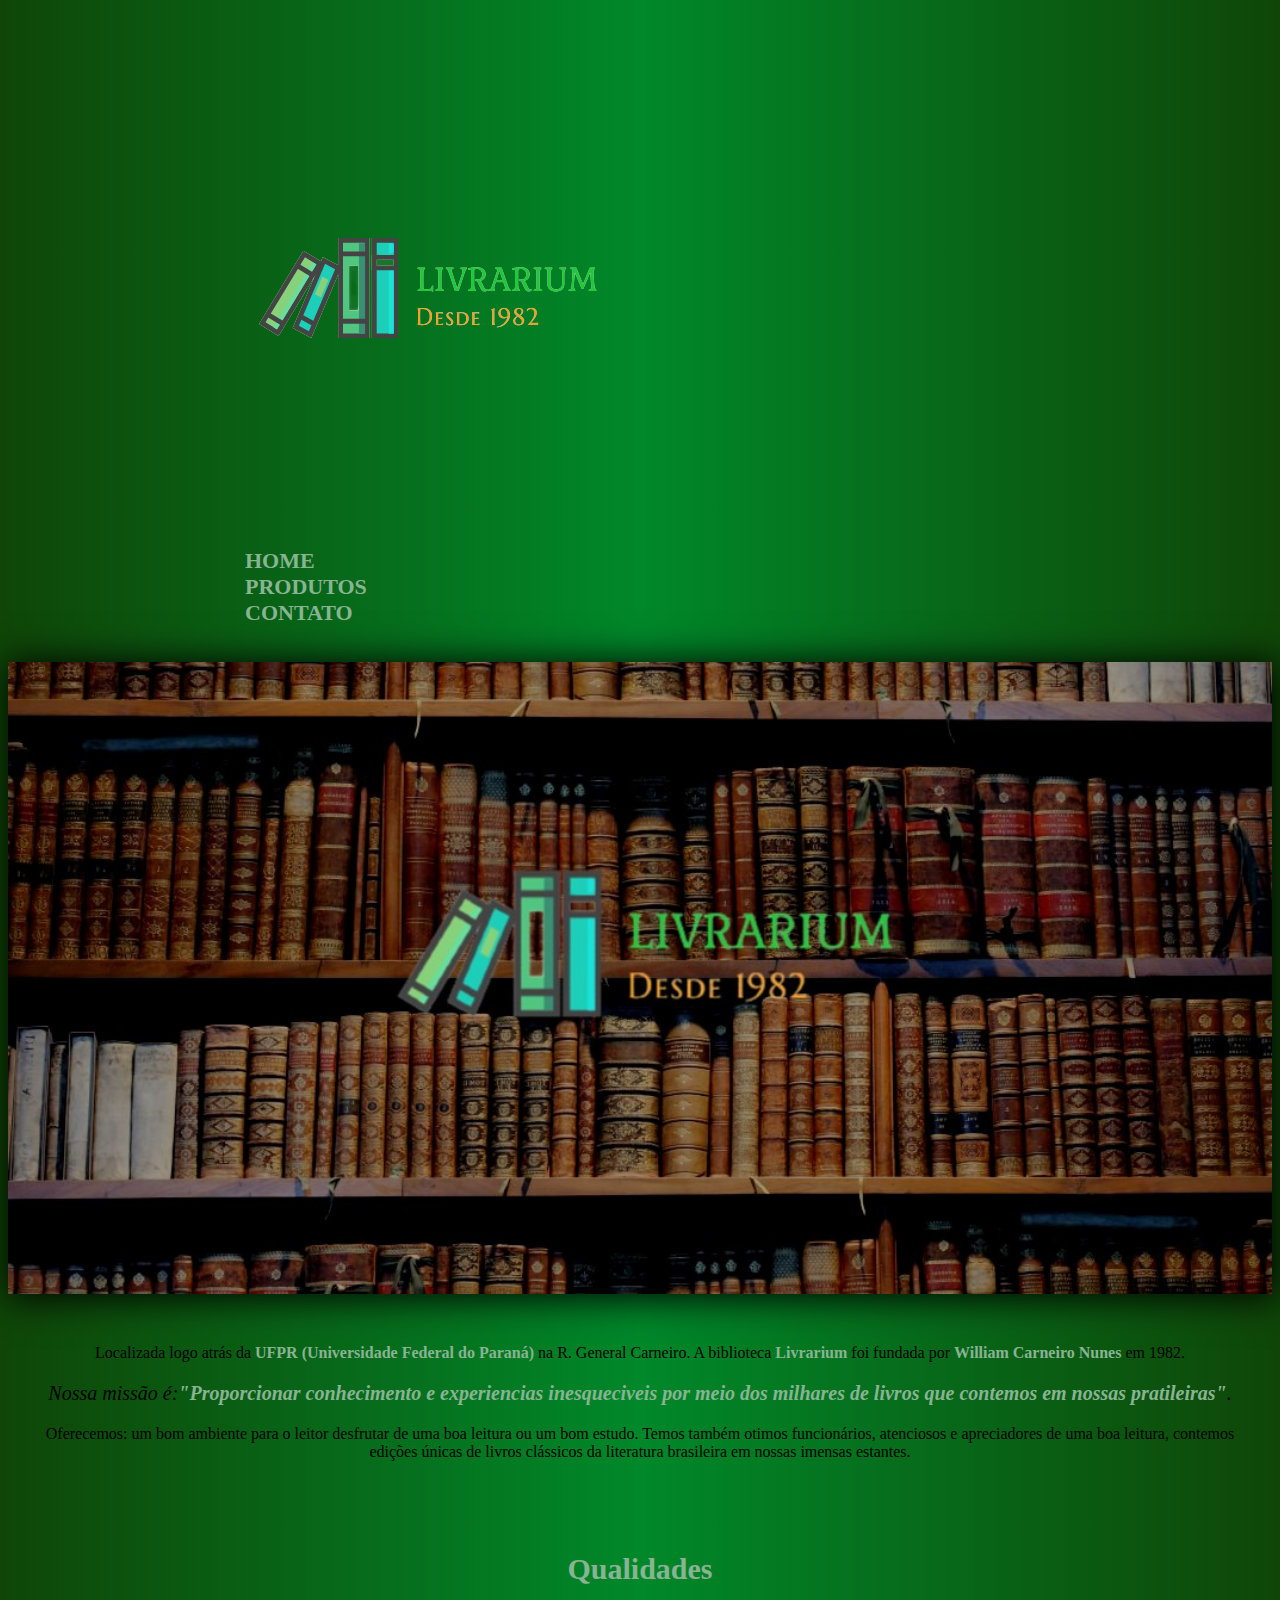
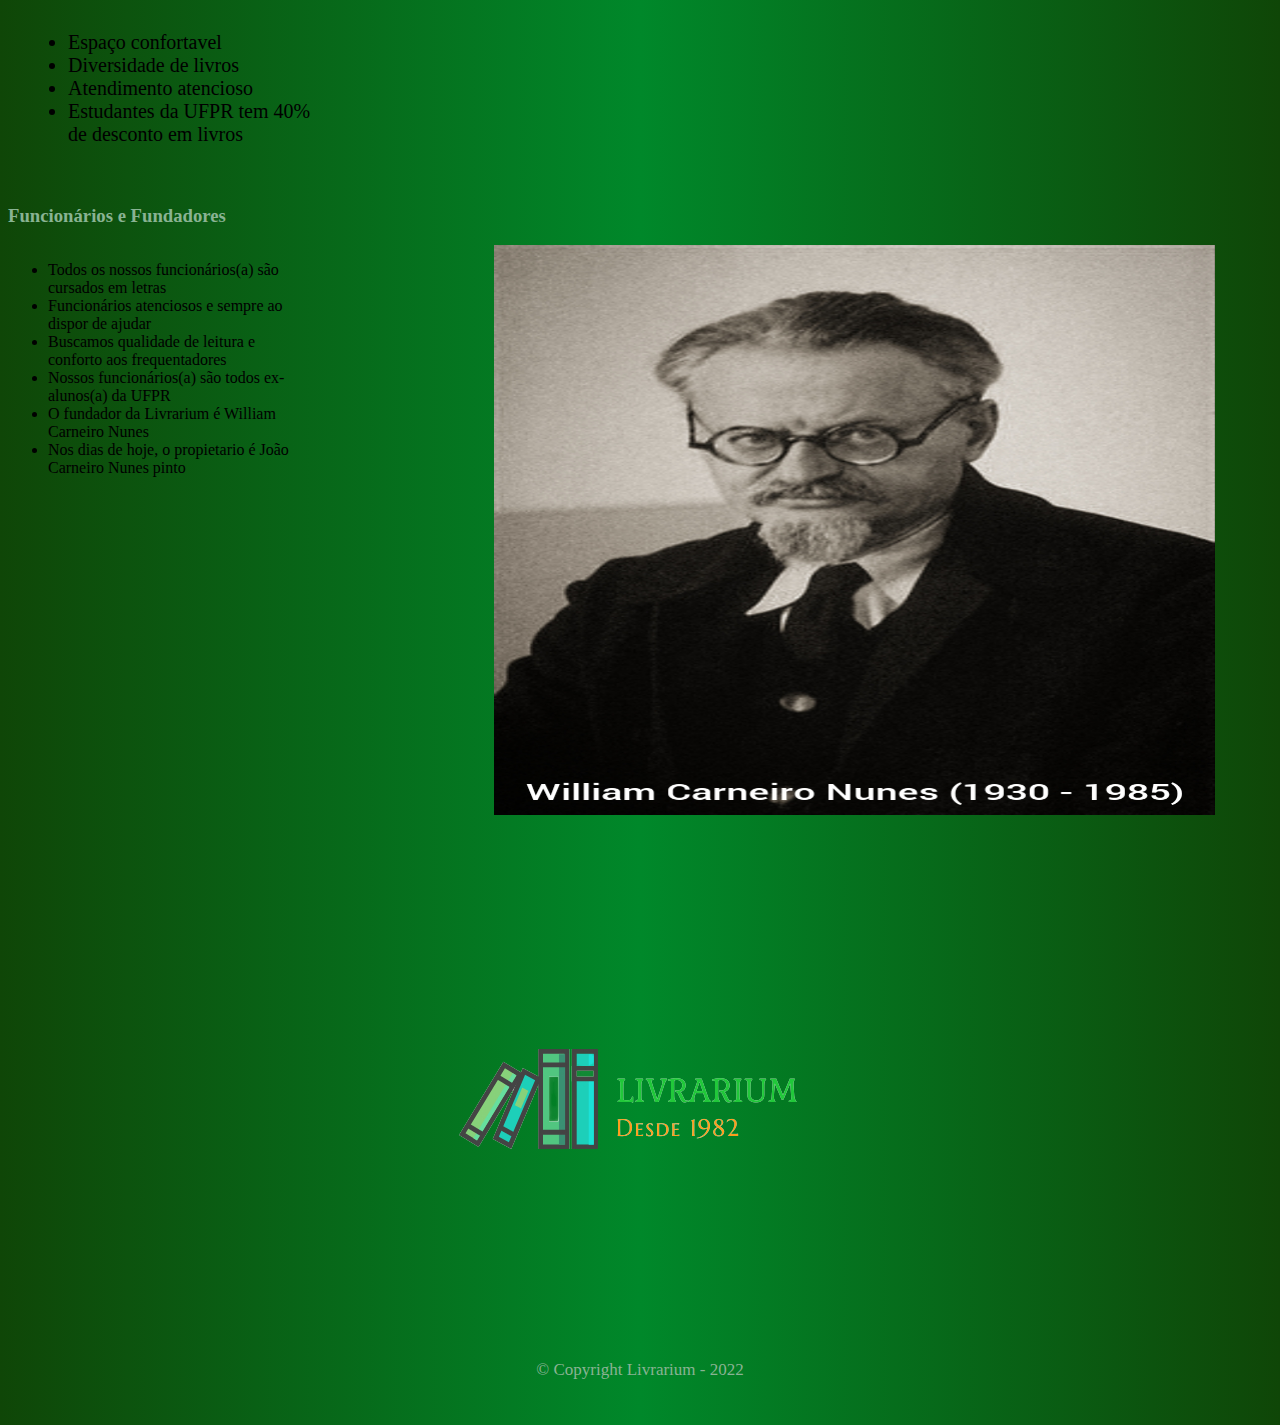
<file: index.html>
<!DOCTYPE html>
<html lang="pt-br">
<head>
    <meta charset="UTF-8">
    <title>Livrarium</title>
    <link rel="stylesheet" href="style-home.css">
</head>

<body>

        <header class="navegação">
            <div class="caixa">
                <img src="Logotipin.png">
                <nav>
                    <ul>
                        <li><a href="index.html">Home</a></li>
                        <li><a href="produtos.html">Produtos</a></a></li>
                        <li><a href="contato.html">Contato</a></li>
                    </ul>
                </nav>
            </div>
        </header>

        <img src="Banner23.jpg" class="imagembanner23">
        <div class="Principal">
        <p>Localizada logo atrás da <strong>UFPR (Universidade Federal do Paraná)</strong> na R. General Carneiro. A biblioteca <strong>Livrarium</strong>
        foi fundada por <strong>William Carneiro Nunes</strong> em 1982.</p>

        <p style="font-size: 20px;"><em>Nossa missão é:<strong>"Proporcionar conhecimento e experiencias inesqueciveis por meio dos milhares de livros que contemos
        em nossas pratileiras"</strong>.</em></p>

        <p>Oferecemos: um bom ambiente para o leitor desfrutar de uma boa leitura ou um bom estudo. Temos também otimos
        funcionários, atenciosos e apreciadores de uma boa leitura, contemos edições únicas de livros clássicos da
        literatura brasileira em nossas imensas estantes.</p>
        </div> 

       <div class="Qualidades">  

            <h2><strong><text-align=center> Qualidades</strong></h2> 

            <ul text-align="center">
                <li>Espaço confortavel </li>
                <li>Diversidade de livros</li>
                <li>Atendimento atencioso</li>
                <li>Estudantes da UFPR tem 40% de desconto em livros</li>
            </ul>
       </div>

        <h3><strong>Funcionários e Fundadores</strong></h3>

        <ul>
            <li>Todos os nossos funcionários(a) são cursados em letras</li>
            <li>Funcionários atenciosos e sempre ao dispor de ajudar</li>
            <li>Buscamos qualidade de leitura e conforto aos frequentadores</li>
            <li>Nossos funcionários(a) são todos ex-alunos(a) da UFPR</li>
            <li>O fundador da Livrarium é William Carneiro Nunes</li>
            <li>Nos dias de hoje, o propietario é João Carneiro Nunes pinto</li>
        </ul>

        <img src="Willian.jpeg" class="William">

        <footer>
          <img src="Logotipin.png">
         <p class="copyright">&copy; Copyright  Livrarium - 2022</p>
        </footer>
        
      
    </body>
</html>
</file>
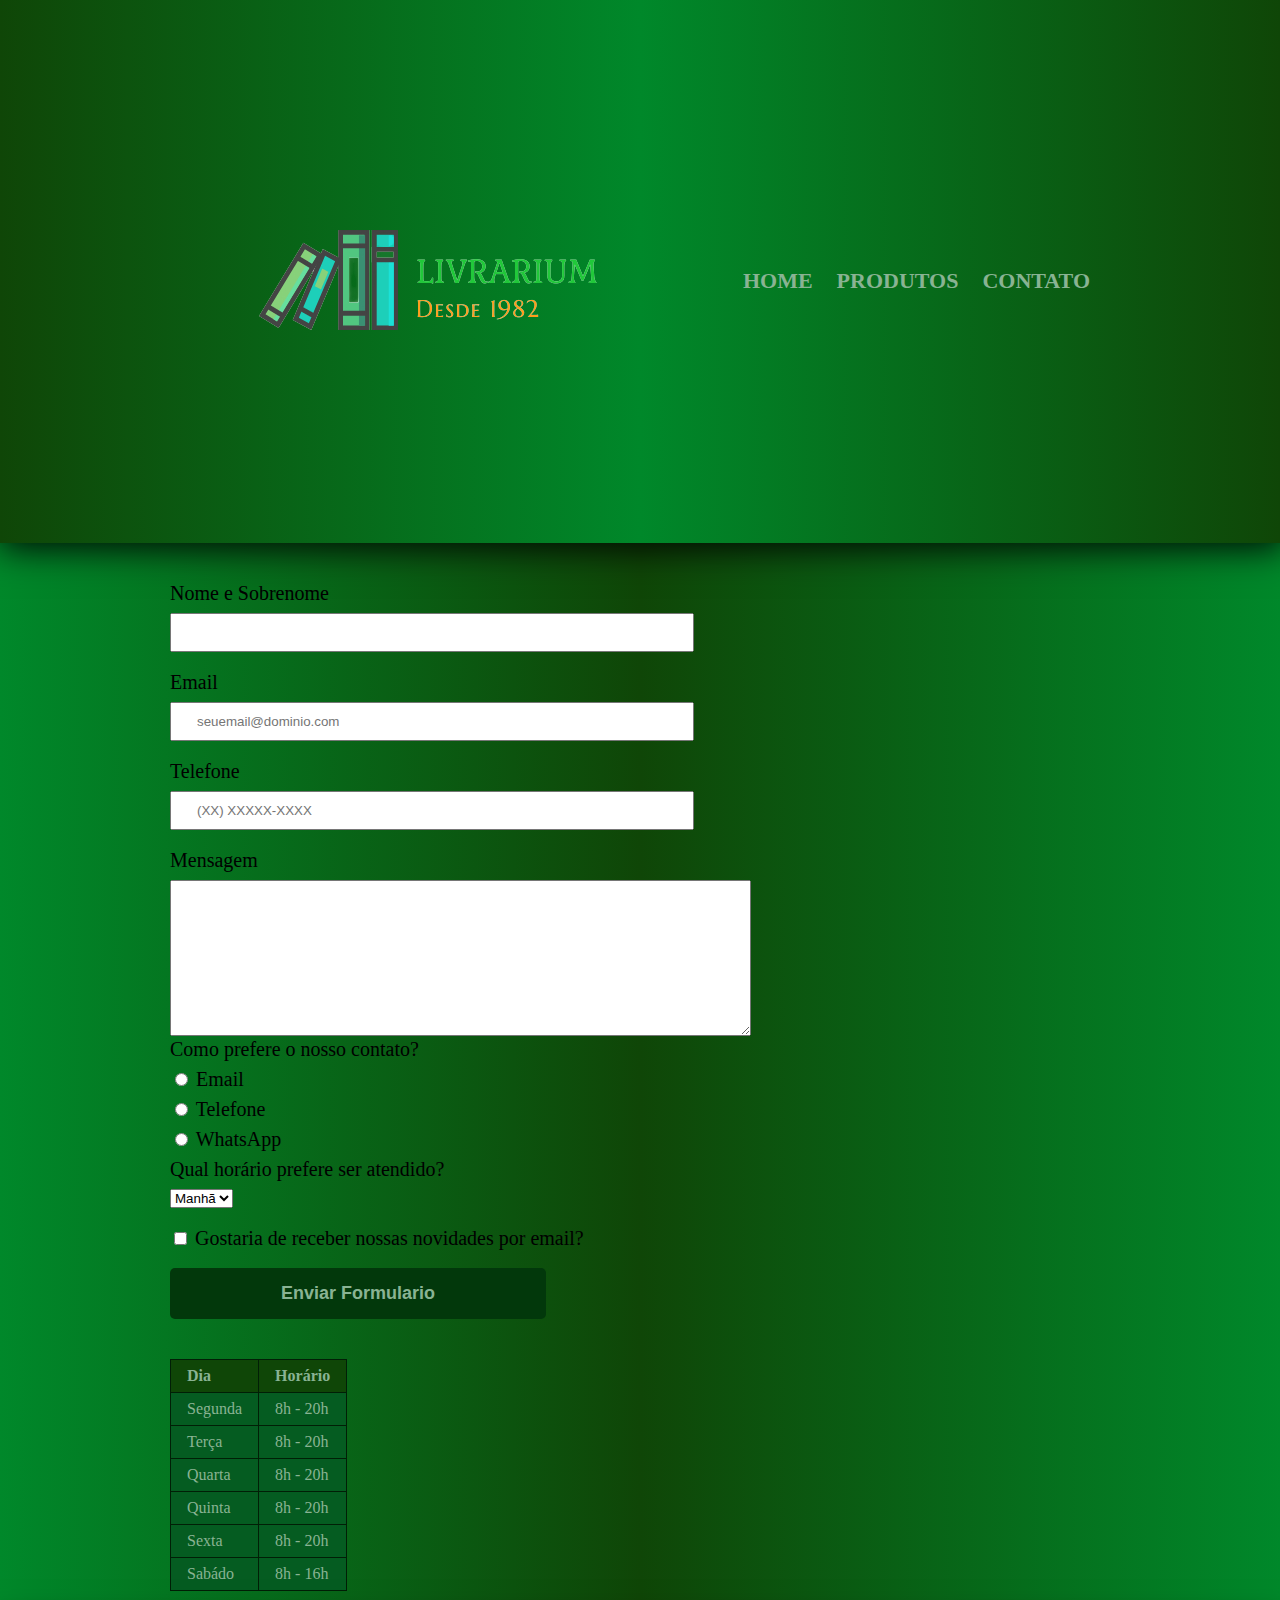
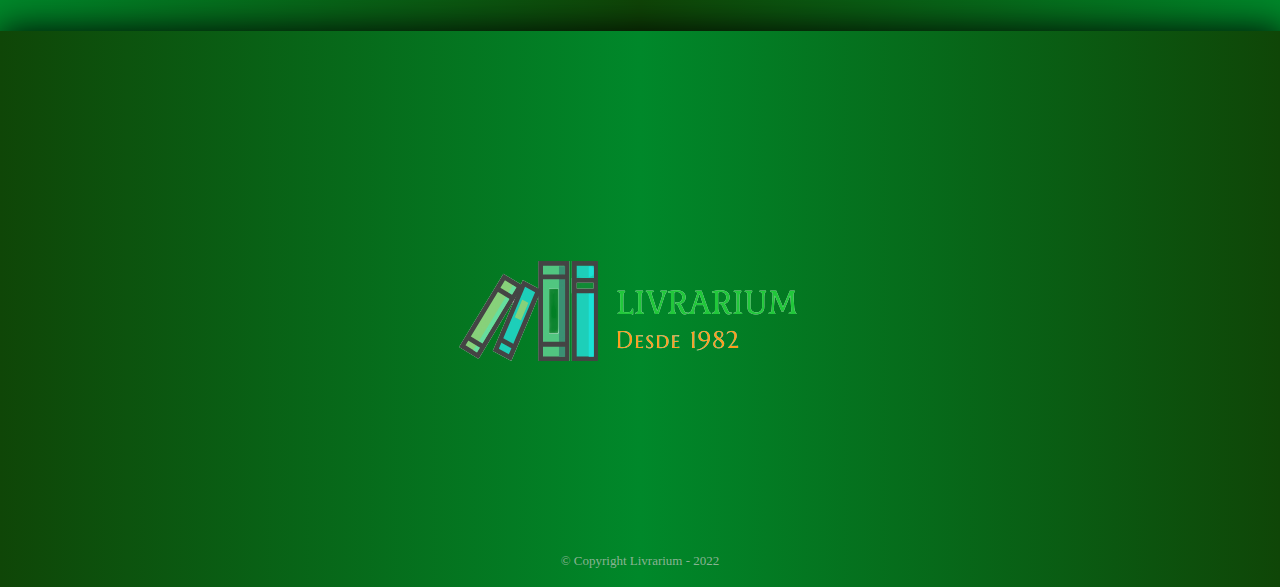
<file: contato.html>
<!DOCTYPE html>
<html>
    <head>
        <meta charset="UTF-8">
        <title>Contatos - Livrarium</title>

        <link rel="stylesheet" href="reset.css">
        <link rel="stylesheet" href="style.css">
    </head>
        <body>
            <header>
                <div class="caixa">
                <h1><img src="Logotipin.png"></h1>

                        <nav>
                            <ul>
                                <li><a href="index.html">Home</a></li>
                                <li><a href="produtos.html">Produtos</a></li>
                                <li><a href="contato.html">Contato</a></li>
                            </ul>
                        </nav>
                    </div>
            </header> 
            <main>

                <form>

                    <label for="nomesobrenome"> Nome e Sobrenome </label>
                         <input type="text" id="nomesobrenome" class="imput-padrao" required>

                      <label for="Email">Email</label>
                         <input type="text" id="Email" class="imput-padrao" required placeholder="seuemail@dominio.com">

                      <label for="telefone"> Telefone</label>
                         <input type="text" id="Telefone" class="imput-padrao" required placeholder="(XX) XXXXX-XXXX"></imput>

                      <label for="mensagem">Mensagem</label>
                        <textarea cols="70" rows="10" id="mensagem" 
                        class="input-padrao" required></textarea>

                        <fieldset>
                            <legend>Como prefere o nosso contato?</legend>
                            <label for="radio-email">
                                <input type="radio" name="contato" value="email" id="radio-email">
                                Email
                            </label>
                        
                            <label for="radio-telefone">
                                <input type="radio" name="contato" value="telefone" id="radio-telefone"> 
                                Telefone
                            </label>
                        
                            <label for="radio-whatsapp">
                                <input type="radio" name="contato" value="whatsapp" id="radio-whatsapp">
                                WhatsApp
                            </label>
                        </fieldset>

                        <fieldset>
                            <legend>Qual horário prefere ser atendido?</legend>
                            <select>
                                <option>Manhã</option>
                                <option>Tarde</option>
                                <option>Noite</option>
                            </select>
                        </fieldset>

                        <label class="checkbox">
                            <input type="checkbox">
                            Gostaria de receber nossas novidades por email?
                        </label>

                         <input type="submit" value="Enviar Formulario" class="enviar">
                </form>

                <table>
                    <thead>
                    <tr>
                            <td>Dia</td>
                            <td>Horário</td>
                    </tr>
                    </thead>
                    <tbody>
                    <tr>
                            <td>Segunda</td>
                            <td>8h - 20h</td>
                    </tr>
                    <tr>
                            <td>Terça</td>
                            <td>8h - 20h</td>
                    </tr>
                    <tr>
                            <td>Quarta</td>
                            <td>8h - 20h</td>
                    </tr>
                    <tr>
                            <td>Quinta</td>
                            <td>8h - 20h</td>
                    </tr>
                    <tr>
                            <td>Sexta</td>
                            <td>8h - 20h</td>
                    </tr>
                    <tr>
                            <td>Sabádo</td>
                            <td>8h - 16h</td>
                    </tr>
                </tbody>
                </table>

            </main>
        
            <footer>
                <img src="Logotipin.png">
                <p class="copyright">&copy; Copyright  Livrarium - 2022</p>
            </footer>
        </body>
 </html>
</file>
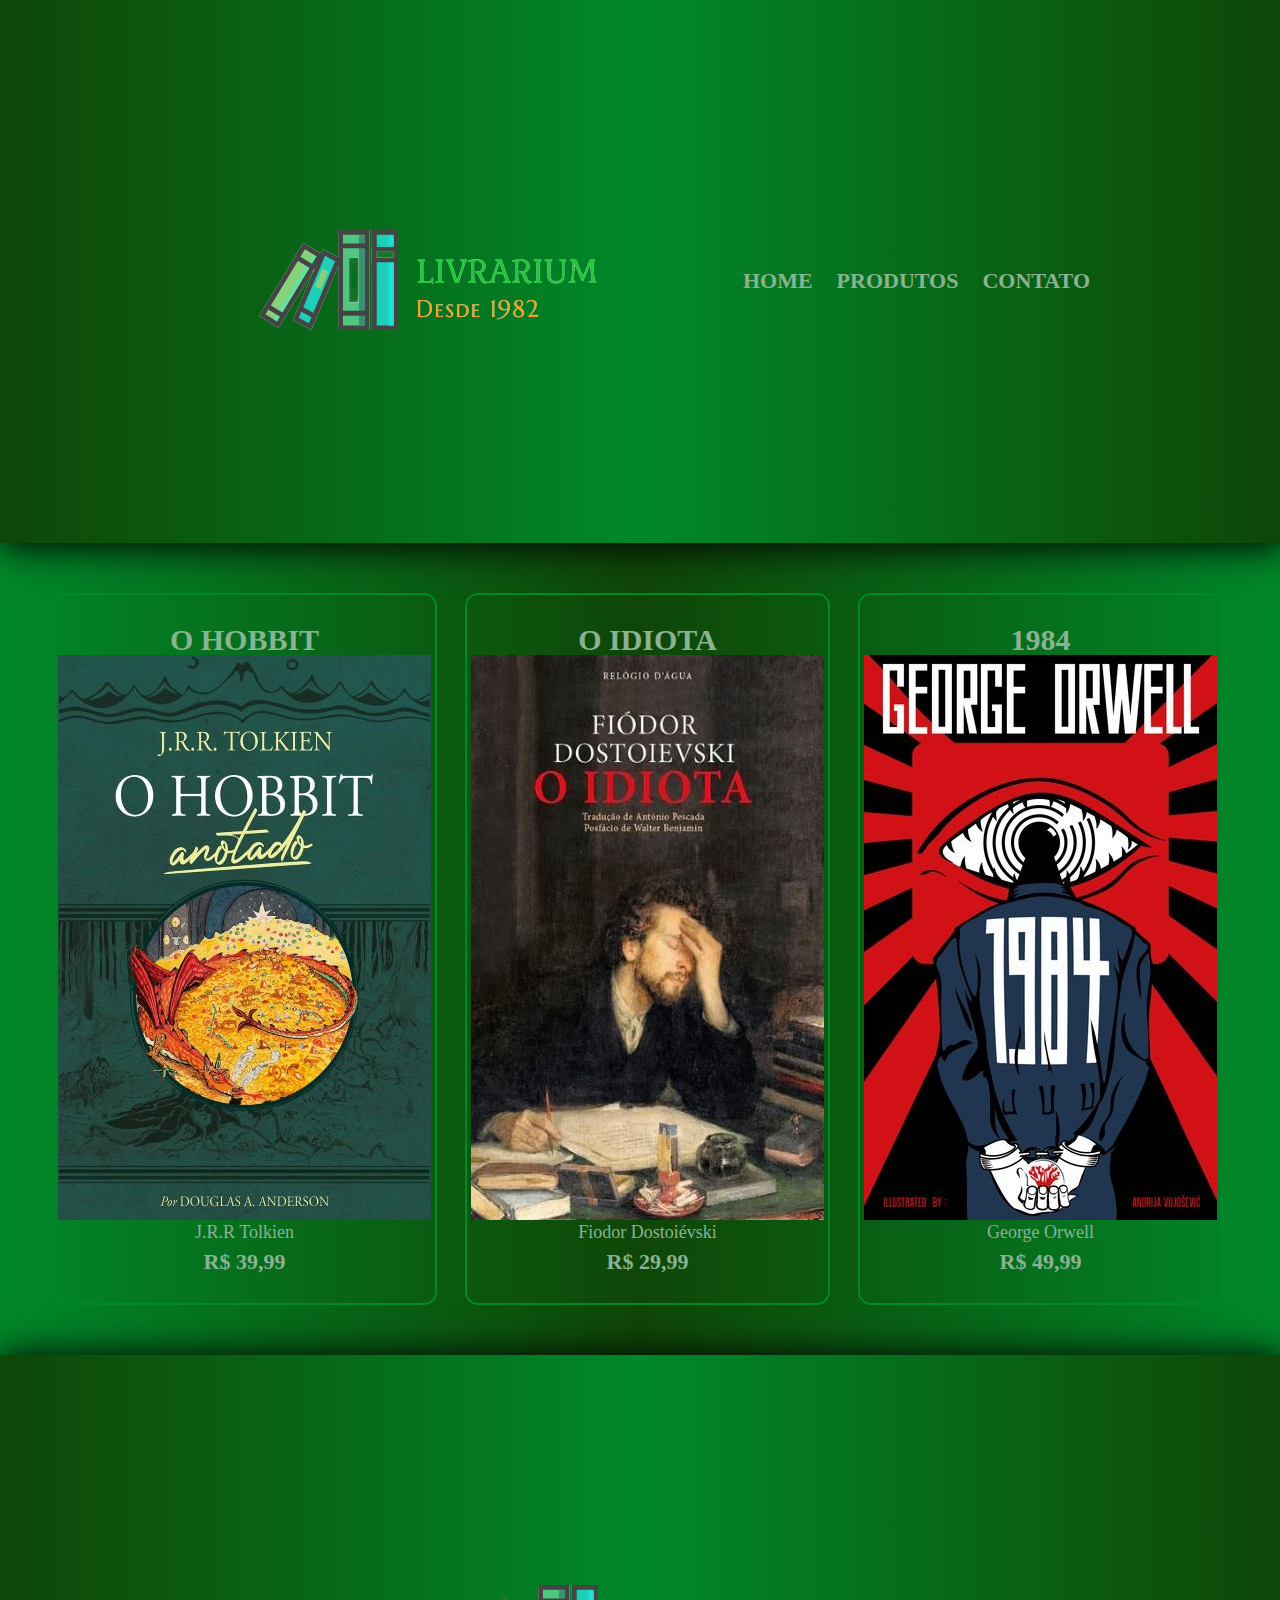
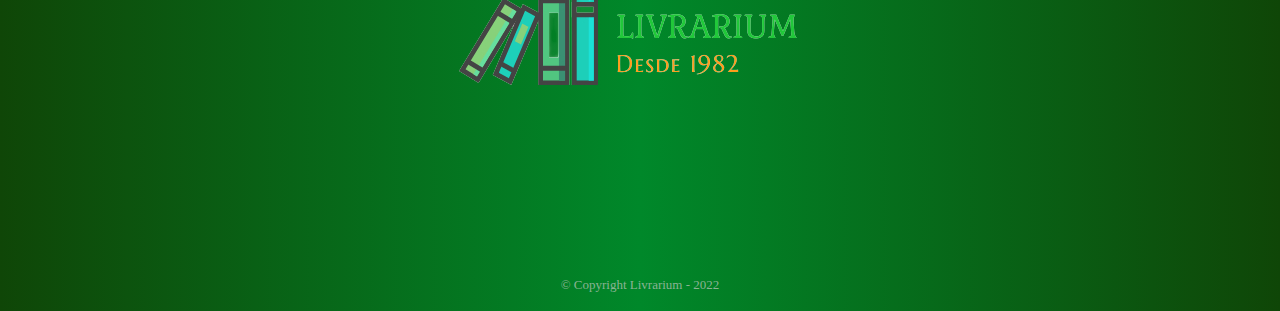
<file: produtos.html>
<!DOCTYPE html>
<html>
    <head>
        <meta charset="UTF-8">
        <title>Produtos - Livrarium</title>

        <link rel="stylesheet" href="reset.css">
        <link rel="stylesheet" href="produtos.css">
        </head>
        <body>
            <header>
                <div class="caixa">
                <h1><img src="Logotipin.png"></h1>

                        <nav>
                            <ul>
                                <li><a href="index.html">Home</a></li>
                                <li><a href="produtos.html">Produtos</a></li>
                                <li><a href="contato.html">Contato</a></li>
                            </ul>
                        </nav>
                    </div>
            </header> 
            
            <main>
                <ul class="produtos">
                    <li>
                        <h2>O Hobbit</h2>
                        <img src="ohobbit11.jpg">
                        <p class="produto-descriçao">J.R.R Tolkien</p>
                        <p class="produto-preço">R$ 39,99</p>
                    </li>
                    <li>
                        <h2>O Idiota</h2>
                        <img src="oidiota11.jpg">
                        <p class="produto-descriçao">Fiodor Dostoiévski</p>
                        <p class="produto-preço">R$ 29,99</p>
                    </li>
                    <li>
                        <h2>1984</h2>
                        <img src="1984.jpg">
                        <p class="produto-descriçao">George Orwell</p>
                        <p class="produto-preço">R$ 49,99</p>
                    </li>
                </ul>
            </main>

            <footer>
                <img src="Logotipin.png">
                <p class="copyright">&copy; Copyright  Livrarium - 2022</p>
            </footer>
        </body>
 </html>
</file>
<file: style-home.css>
body {
    background: #0F4607;
    background: -moz-linear-gradient(topo, #0F4607 0%, #00882A 50%, #0F4607 100%);
    background: -webkit-linear-gradient(topo, #0F4607 0%, #00882A 50%, #0F4607 100%);
    background: linear-gradient(to right, #0F4607 0%, #00882A 50%, #0F4607 100%);
}

/*NAVEGAÇÃO ENTRE PAGINAS*/
.navegação {
    padding: 20px 0;
}

.caixa {
    position: relative;
    width: 900px;
    margin: 0 auto;
}

nav li {
    display: inline;
    margin: 0 0 0 15px;
}

nav a {
    text-transform: uppercase;
    color: rgb(137, 179, 147);
    font-weight: bold;
    font-size: 22px;
    text-decoration: none;    
 }

nav a:hover {
    color: rgb(11, 54, 1);
    text-decoration: underline;
}

/*HOME*/

.imagembanner23 {
    -webkit-box-shadow: 2px 2px 34px 3px rgba(0,0,0,0.95); 
    box-shadow: 2px 2px 34px 3px rgba(0,0,0,0.95);
    width: 100%;
}

.Principal {
    padding: 30px;
}

h1 {
    text-align: center;
    font-family: "Times New Roman", Times, serif;
    font-size: 40px;
    letter-spacing: 3.6px;
    word-spacing: 0px;
    color: rgb(137, 179, 147);
    font-weight: 400;
    text-decoration: none;
    font-style: normal;
    font-variant: small-caps;
    text-transform: uppercase
}

.Qualidades {
    padding: 20px;
    font-size: 20px;
}

h2 {
    text-align: center;
}


ul {
    display: inline-block;
    vertical-align: top;
    width: 20%;
    margin-right: 15%;
}

.William {
    width: 57%;
    height: 570px;
    
}

.bibliotecan {
    width: 50%;
    height: 500px;
}

p {
    text-align: center;  
}

strong{
    color: rgb(137, 179, 147);
}

footer {
    
    text-align: center;
    padding: 20px;
    background: -moz-linear-gradient(topo, #0F4607 0%, #00882A 50%, #0F4607 100%);
    background: -webkit-linear-gradient(topo, #0F4607 0%, #00882A 50%, #0F4607 100%);
    
}

.copyright {
    color: rgb(137, 179, 147);
    font-size: 17px;
}
</file>
<file: style.css>
header {
    -webkit-box-shadow: 2px 2px 34px 3px rgba(0,0,0,0.95); 
    box-shadow: 2px 2px 34px 3px rgba(0,0,0,0.95);
    background: #0F4607;
    padding: 20px;
    background: -moz-linear-gradient(topo, #0F4607 0%, #00882A 50%, #0F4607 100%);
    background: -webkit-linear-gradient(topo, #0F4607 0%, #00882A 50%, #0F4607 100%);
    background: linear-gradient(to right, #0F4607 0%, #00882A 50%, #0F4607 100%);
}

body {
    background: #00882A;
    background: -moz-linear-gradient(topo, #00882A 0%, #0F4607 50%, #00882A 100%);
    background: -webkit-linear-gradient(topo, #00882A 0%, #0F4607 50%, #00882A 100%);
    background: linear-gradient(to right, #00882A 0%, #0F4607 50%, #00882A 100%);

}

.caixa {
    position: relative;
    width: 900px;
    margin: 0 auto;
 }

 nav {
    position: absolute;
    top: 250px;
    right: 0;
}

nav li {
    display: inline;
    margin: 0 0 0 20px;
}

nav a {
    text-transform: uppercase;
    color: rgb(137, 179, 147);
    font-weight: bold;
    font-size: 22px;
    text-decoration: none;
}

main {
    width: 940px;
    margin: 0 auto;
}

form {
    margin: 40px 0;
}

form label, form legend {
    display:block;
    font-size: 20px;
    margin: 0 0 10px;
}

.imput-padrao {
    display: block;
    margin: 0 0 20px;
    padding: 10px 25px;
    width: 50%;
}

.checkbox {
    margin: 20px 0;
}

.enviar {
    width: 40%;
    padding: 15px 0;
    background: #02380b;
    color: rgb(137, 179, 147);
    font-weight: bold;
    font-size: 18px;
    border: none;
    border-radius: 5px;
    transition: 1s all;
    cursor: pointer;
}

.enviar:hover{
    background: #108800;
    background: #02380b;
    transform: scale(1.2)
}

/*Contato*/
table {
    margin: 20px 0 40px;
}

thead {
    background: #0F4607;
    color: rgb(137, 179, 147);
    font-weight: bold;
}

td, th {
        border: 1px solid #011f06;
        padding: 8px 16px;
    
}

tbody {
    background-color:#055c21 ;
    color: rgb(137, 179, 147);
}

footer {
    -webkit-box-shadow: 2px 2px 34px 3px rgba(0,0,0,0.95); 
    box-shadow: 2px 2px 34px 3px rgba(0,0,0,0.95);
    text-align: center;
    padding: 20px;
    background: -moz-linear-gradient(topo, #0F4607 0%, #00882A 50%, #0F4607 100%);
    background: -webkit-linear-gradient(topo, #0F4607 0%, #00882A 50%, #0F4607 100%);
    background: linear-gradient(to right, #0F4607 0%, #00882A 50%, #0F4607 100%);
}

.copyright {
    color: rgb(137, 179, 147);
    font-size: 13px;
}
</file>
<file: produtos.css>
header {
    -webkit-box-shadow: 2px 2px 34px 3px rgba(0,0,0,0.95); 
    box-shadow: 2px 2px 34px 3px rgba(0,0,0,0.95);
    background: #0F4607;
    padding: 20px;
    background: -moz-linear-gradient(topo, #0F4607 0%, #00882A 50%, #0F4607 100%);
    background: -webkit-linear-gradient(topo, #0F4607 0%, #00882A 50%, #0F4607 100%);
    background: linear-gradient(to right, #0F4607 0%, #00882A 50%, #0F4607 100%);
}

body {
    background: #00882A;
    background: -moz-linear-gradient(topo, #00882A 0%, #0F4607 50%, #00882A 100%);
    background: -webkit-linear-gradient(topo, #00882A 0%, #0F4607 50%, #00882A 100%);
    background: linear-gradient(to right, #00882A 0%, #0F4607 50%, #00882A 100%);

}


.caixa {
    position: relative;
    width: 900px;
    margin: 0 auto;
    
}

nav {
    position: absolute;
    top: 250px;
    right: 0;
}

nav li {
    display: inline;
    margin: 0 0 0 20px;
}

nav a {
    text-transform: uppercase;
    color: rgb(137, 179, 147);
    font-weight: bold;
    font-size: 22px;
    text-decoration: none;
}

nav a:hover {

    color: #0F4607;
}

.produtos {
    width: 1200px;
    margin: auto;
    padding: 50px 0;
}

.produtos li {
    display: inline-block;
    text-align: center;
    vertical-align: top;
    margin: 0 1.0%;
    padding: 30px 4px;
    box-sizing: border-box;
    border-color: #00882A;
    border-width: 2px;
    border-style: solid;
    border-radius: 13px;
}

.produtos li:hover {
    border-color: #25b60f;

}

.produtos li:hover h2 {
    font-size: 34px;
}

.produtos h2 {
    font-family: "Palatino Linotype", "Book Antiqua", Palatino, serif;
    letter-spacing: 0px;
    word-spacing: 0px;
    color: rgb(137, 179, 147);
    font-weight: 400;
    text-decoration: none;
    font-style: normal;
    font-variant: normal;
    text-transform: uppercase;
    font-size: 30px;
    font-weight: bold;
}

.produto-descriçao {
    font-size: 18px;
    font-family: "Palatino Linotype", "Book Antiqua", Palatino, serif;
    letter-spacing: 0px;
    word-spacing: 0px;
    color: rgb(137, 179, 147);
    font-weight: 400;
    text-decoration: none;
    font-style: normal;
    font-variant: normal;
    text-transform: capitalize

}

.produto-preço {
    font-family: "Palatino Linotype", "Book Antiqua", Palatino, serif;
    font-size: 22px;
    font-weight: bold;
    margin: 10px 0 0;
    margin-top: 10px;
    color: rgb(137, 179, 147);
    text-decoration: none;
    font-style: normal;
    font-variant: normal;
    text-transform: capitalize

}

footer {
    -webkit-box-shadow: 2px 2px 34px 3px rgba(0,0,0,0.95); 
    box-shadow: 2px 2px 34px 3px rgba(0,0,0,0.95);
    text-align: center;
    padding: 20px;
    background: -moz-linear-gradient(topo, #0F4607 0%, #00882A 50%, #0F4607 100%);
    background: -webkit-linear-gradient(topo, #0F4607 0%, #00882A 50%, #0F4607 100%);
    background: linear-gradient(to right, #0F4607 0%, #00882A 50%, #0F4607 100%);
}

.copyright {
    color: rgb(137, 179, 147);
    font-size: 13px;
}
</file>
